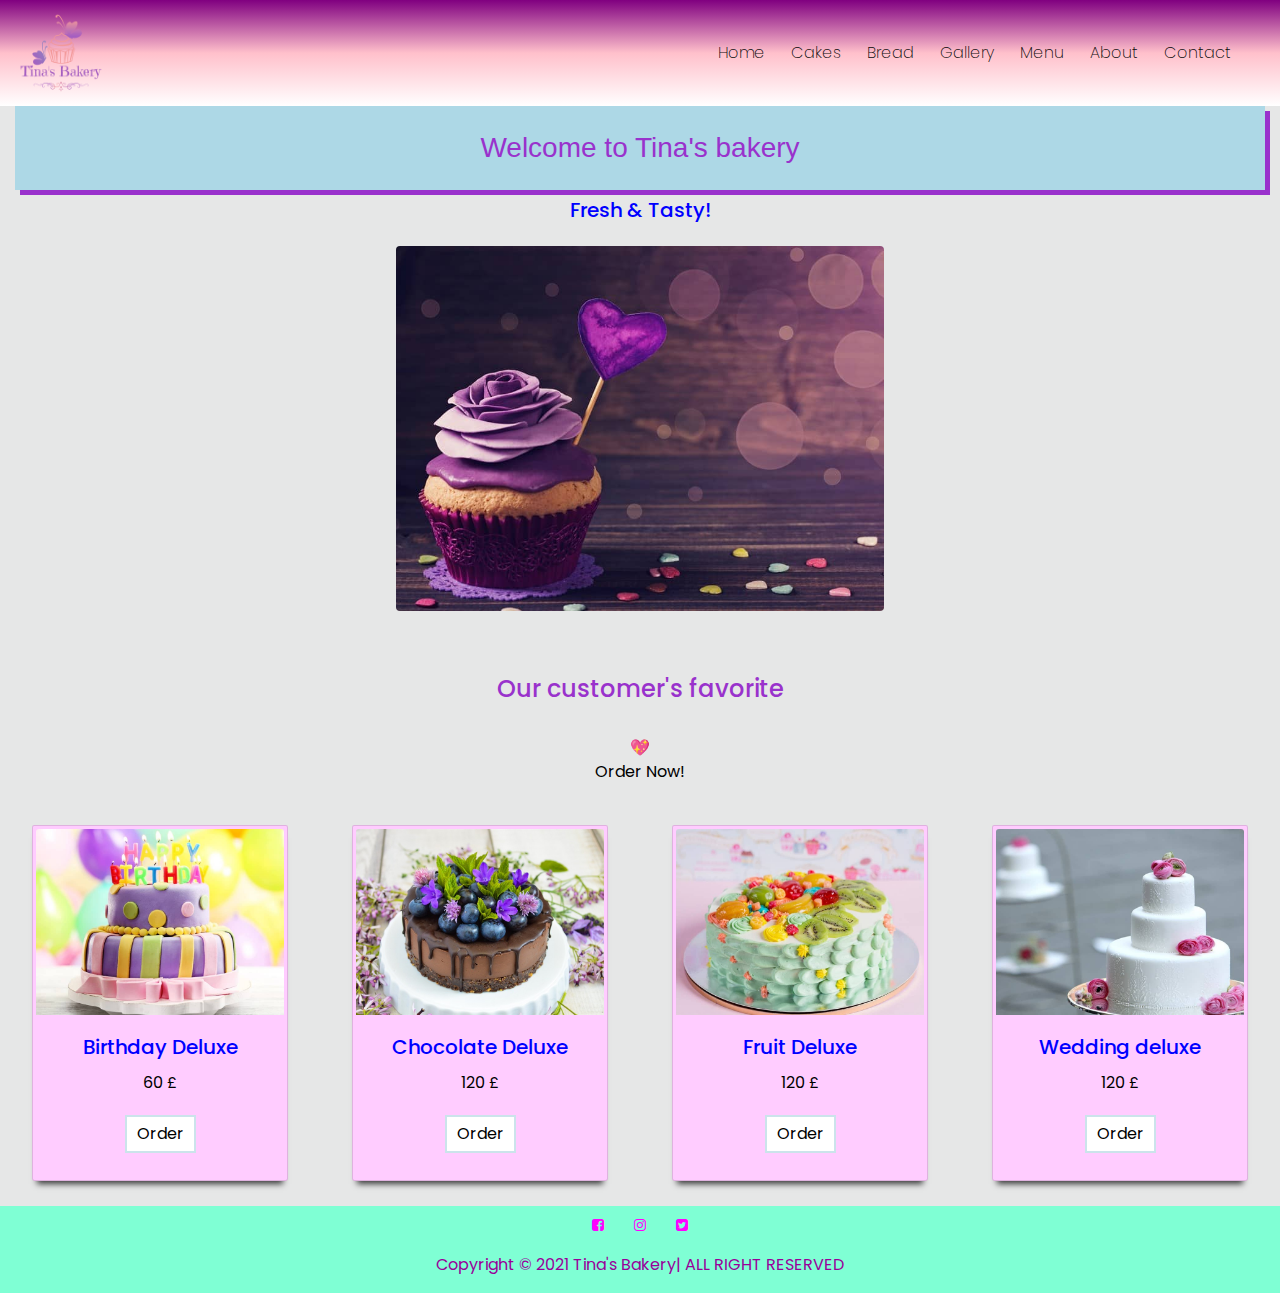
<file: index.html>
<!DOCTYPE html>
<html lang="en">

<head>
    <meta charset="UTF-8">
    <meta name="viewport" content="width=device-width, initial-scale=1.0">
    <link rel="stylesheet" href="https://stackpath.bootstrapcdn.com/bootstrap/4.2.1/css/bootstrap.min.css"
        type="text/css" />
    <link rel="stylesheet" href="https://stackpath.bootstrapcdn.com/font-awesome/4.7.0/css/font-awesome.min.css"
        type="text/css" />
    <link rel="icon" type="images/png" href="assets/images/Logo.png">
    <link rel="stylesheet" href="assets/css/style.css" />
    <script src="https://code.jquery.com/jquery-3.3.1.slim.min.js"></script>
    <script src="https://stackpath.bootstrapcdn.com/bootstrap/4.2.1/js/bootstrap.min.js"></script>
    <!--this is the title-->
    <title>Tina's Bakery</title>
</head>

<body>
    <!--Navbar with logo on the left and hamburger menu for all devices on the right-->
    <header>
        <div class="header">
            <div class="menu-bar">
                <nav class="navbar navbar-expand-lg navbar-light">
                    <img src="assets/images/Logo.png" alt="logo of the bakery" style="width: 90px; height: 90px;" />
                    <button class="navbar-toggler" type="button" data-toggle="collapse" data-target="#navbarNav"
                        aria-controls="navbarNav" aria-expanded="false" aria-label="Toggle navigation">
                        <i class="fa fa-bars"></i>
                    </button>
                    <div class="collapse navbar-collapse" id="navbarNav">
                        <ul class="navbar-nav ml-auto">
                            <li class="nav-item">
                                <a class="nav-link" href="index.html">Home</a>
                            </li>
                            <li class="nav-item">
                                <a class="nav-link" href="cakes.html">Cakes</a>
                            </li>
                            <li class="nav-item">
                                <a class="nav-link" href="bread.html">Bread</a>
                            </li>
                            <li class="nav-item">
                                <a class="nav-link" href="gallery.html">Gallery</a>
                            </li>
                            <li class="nav-item">
                                <a class="nav-link" href="assets/menu/Menu.pdf" target="_blank">Menu</a>
                            </li>
                            <li class="nav-item">
                                <a class="nav-link" href="about.html">About</a>
                            </li>
                            <li class="nav-item">
                                <a class="nav-link" href="contact.html">Contact</a>
                            </li>
                        </ul>
                    </div>
                </nav>
            </div>
        </div>
    </header>
    <!--Image carousel slide only-->
    <section class="container-fluid">
        <h3 class="text-center">Welcome to Tina's bakery</h3>
        <h5 class="text-center">Fresh & Tasty!</h5>
        <div class="rounded shadow-lg p-3 mb-5 bg-blue">
            <img src="assets/images/muffins.jpg" class="rounded mx-auto d-block" style="width: 40%; height: 40%;"
                alt="Cakes">
        </div>
    </section>
    <!--section favorites image-->
    <section class="container-fluid">
        <div class="heading text-center">
            <h4>Our customer's favorite</h4><br>
            &#128150;<br>
            <p class="text-center">Order Now!</p>
        </div>
    </section>
    <section class="container-fluid">
        <div class="row">
            <div class="column center">
                <div class="card text-center" style="width: 16rem;">
                    <img src="assets/images/birthday05.jpg" class="card-img-top center" alt="birthday"
                        style="width: 100%; height:50%;" />
                    <div class="card-body center">
                        <h5 class="card-title">Birthday Deluxe</h5>
                        <p class="card-text">60 &pound;</p>
                        <button class="button button1">Order</button>
                    </div>
                </div>
            </div>
            <div class="column center">
                <div class="card text-center zoom" style="width: 16rem;">
                    <img src="assets/images/blueberry.jpg" class="card-img-top center" alt="fruit"
                        style="width: 100%; height:50%;">
                    <div class="card-body center">
                        <h5 class="card-title">Chocolate Deluxe</h5>
                        <p class="card-text">120 &pound;</p>
                        <button class="button button1">Order</button>
                    </div>
                </div>
            </div>
            <div class="column center">

                <div class="card text-center zoom" style="width: 16rem;">
                    <img src="assets/images/fruit.jpg" class="card-img-top center" alt="fruit"
                        style="width: 100%; height:50%;">
                    <div class="card-body center">
                        <h5 class="card-title">Fruit Deluxe</h5>
                        <p class="card-text">120 &pound;</p>
                        <button class="button button1">Order</button>
                    </div>
                </div>
            </div>
            <div class="column center">

                <div class="card text-center zoom" style="width: 16rem;">
                    <img src="assets/images/wedding.jpg" class="card-img-top center" alt="wedding"
                        style="width: 100% ;height:50%;">
                    <div class="card-body center">
                        <h5 class="card-title">Wedding deluxe</h5>
                        <p class="card-text">120 &pound;</p>
                        <button class="button button1">Order</button>
                    </div>
                </div>
            </div>
        </div>
    </section>
    <!--Footer,social links and copyright-->
    <footer class="container-fluid">
        <div class="row">
            <div class="col text-center">
                <ul class="list-inline social-links">
                    <li class="list-inline-item">
                        <a target="_blank" href="https://www.facebook.com/">
                            <i class="fa fa-facebook-square" aria-hidden="true"></i>
                            <span class="sr-only">Facebook</span>
                        </a>
                    </li>
                    <li class="list-inline-item">
                        <a target="_blank" href="https://www.instagram.com/">
                            <i class="fa fa-instagram" aria-hidden="true"></i>
                            <span class="sr-only">Instagram</span>
                        </a>
                    </li>
                    <li class="list-inline-item">
                        <a target="_blank" href="https://www.twitter.com/">
                            <i class="fa fa-twitter-square" aria-hidden="true"></i>
                            <span class="sr-only">Twitter</span>
                        </a>
                    </li>
                </ul>
            </div>
        </div>
        <div class="row">
            <div class="col text-center">
                <p>Copyright &#169; 2021 Tina's Bakery| ALL RIGHT RESERVED</p>
            </div>
        </div>

    </footer>
</body>

</html>
</file>
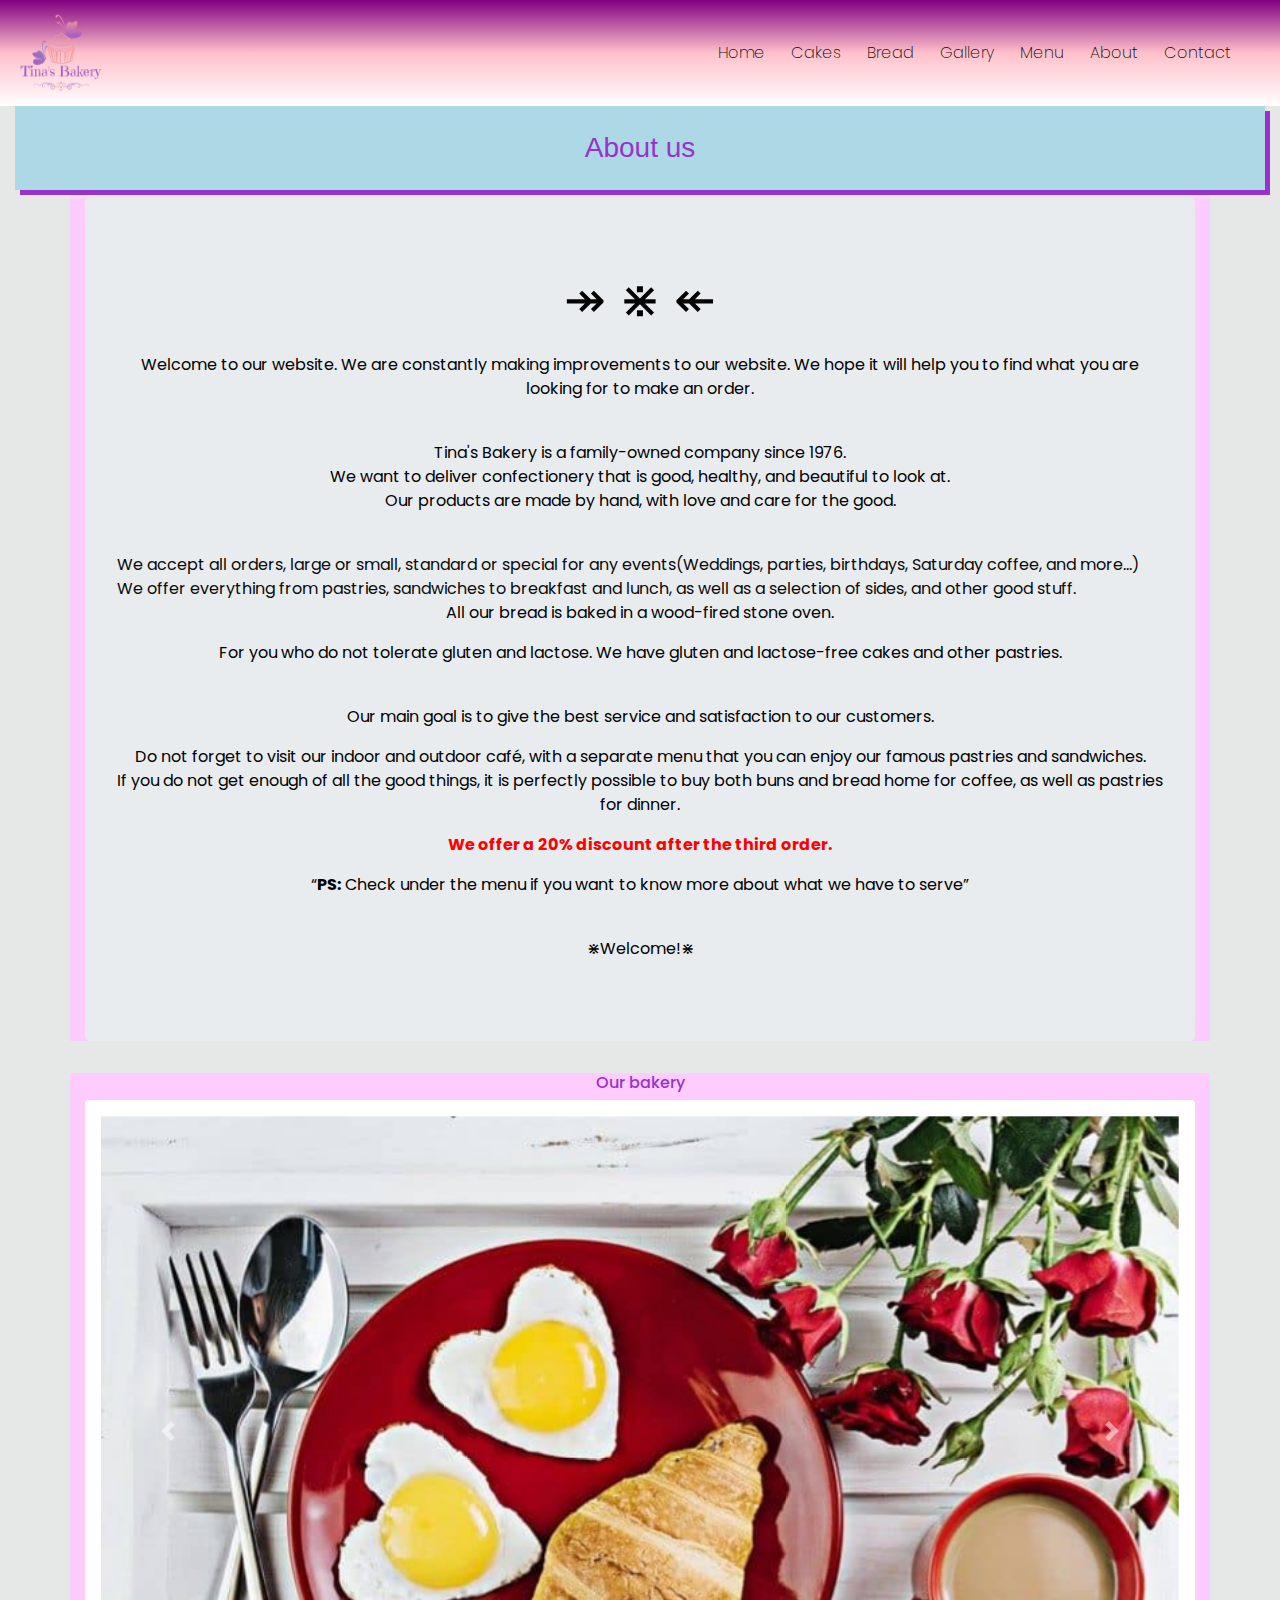
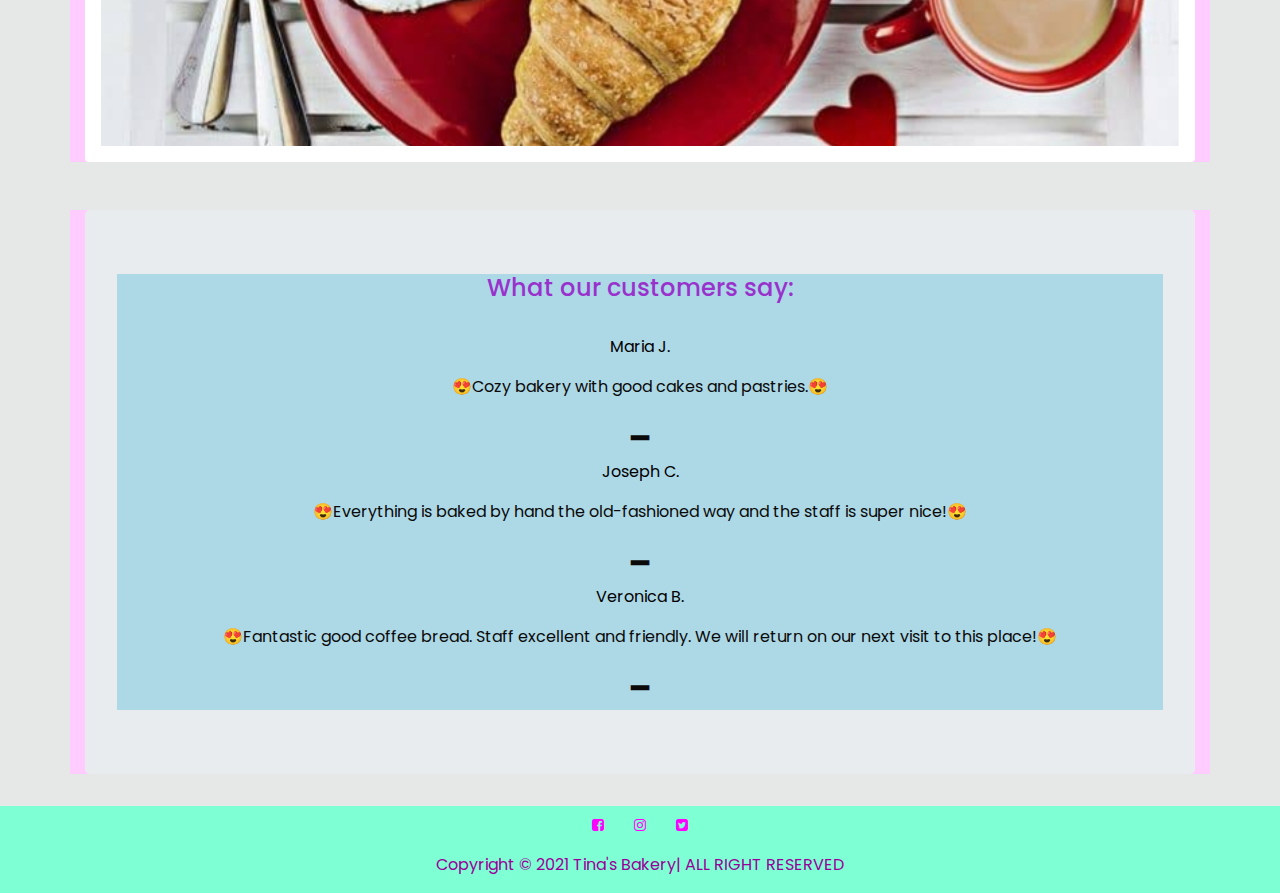
<file: about.html>
<!DOCTYPE html>
<html lang="en">

<head>
    <meta charset="UTF-8">
    <meta name="viewport" content="width=device-width, initial-scale=1.0">
    <link rel="stylesheet" href="https://stackpath.bootstrapcdn.com/bootstrap/4.2.1/css/bootstrap.min.css"
        type="text/css" />
    <link rel="stylesheet" href="https://stackpath.bootstrapcdn.com/font-awesome/4.7.0/css/font-awesome.min.css"
        type="text/css" />
    <link rel="icon" type="images/png" href="assets/images/logo.png">
    <link rel="stylesheet" href="assets/css/style.css" />
    <script src="https://code.jquery.com/jquery-3.3.1.slim.min.js"></script>
    <script src="https://stackpath.bootstrapcdn.com/bootstrap/4.2.1/js/bootstrap.min.js"></script>
    <!--this is the title-->
    <title>Tina's Bakery</title>
</head>

<body>
    <!--Navbar with logo on the left and hamburger menu for all devices on the right-->
    <header>
        <div class="header">
            <div class="menu-bar">
                <nav class="navbar navbar-expand-lg navbar-light">
                    <img src="assets/images/Logo.png" alt="logo of the bakery" style="width: 90px; height: 90px;" />
                    <button class="navbar-toggler" type="button" data-toggle="collapse" data-target="#navbarNav"
                        aria-controls="navbarNav" aria-expanded="false" aria-label="Toggle navigation">
                        <i class="fa fa-bars"></i>
                    </button>
                    <div class="collapse navbar-collapse" id="navbarNav">
                        <ul class="navbar-nav ml-auto">
                            <li class="nav-item">
                                <a class="nav-link" href="index.html">Home</a>
                            </li>
                            <li class="nav-item">
                                <a class="nav-link" href="cakes.html">Cakes</a>
                            </li>
                            <li class="nav-item">
                                <a class="nav-link" href="bread.html">Bread</a>
                            </li>
                            <li class="nav-item">
                                <a class="nav-link" href="gallery.html">Gallery</a>
                            </li>
                            <li class="nav-item">
                                <a class="nav-link" href="assets/menu/Menu.pdf" target="_blank">Menu</a>
                            </li>
                            <li class="nav-item">
                                <a class="nav-link" href="about.html">About</a>
                            </li>
                            <li class="nav-item">
                                <a class="nav-link" href="contact.html">Contact</a>
                            </li>
                        </ul>
                    </div>
                </nav>
            </div>
        </div>
    </header>
    <!--heading and paragraph description about us-->
    <section class="container-fluid">
    <h3 class="center">About us</h3>
     <div class="container">
            <div class="jumbotron">
                <p style="font-size: 50px">&#8608; &#8903; &#8606;</p>
                <p>Welcome to our website. We are constantly making improvements to our website. We hope it will help
                    you to find what you are looking for to make an order.</p><br>
                <p>Tina's Bakery is a family-owned company since 1976.<br>
                    We want to deliver confectionery that is good, healthy, and beautiful to look at.<br>
                    Our products are made by hand, with love and care for the good.</p><br>
                We accept all orders, large or small, standard or special for any events(Weddings, parties, birthdays,
                Saturday coffee, and more...)<br>
                We offer everything from pastries, sandwiches to breakfast and lunch, as well as a selection of sides,
                and other good stuff.<br>
                <p>All our bread is baked in a wood-fired stone oven.</p>
                <p>For you who do not tolerate gluten and lactose. We have gluten and lactose-free cakes and other
                    pastries.</p><br>
                <p>Our main goal is to give the best service and satisfaction to our customers.</p>
                <p>Do not forget to visit our indoor and outdoor café, with a separate menu that you can enjoy our
                    famous pastries and sandwiches.<br> If you do not get enough of all the good things, it is perfectly
                    possible to buy both buns and bread home for coffee, as well as pastries for dinner.</p>
                <p style="color:red;"><b>We offer a 20% discount after the third order.</b></p>
                <p><q><b>PS:</b> Check under the menu if you want to know more about what we have to serve</q></p><br>
                <p>&#8903;Welcome!&#8903;</p>
            </div>
        </div>
    </section>
<!--section image carousel-->
     <section class="container">
    <h6 class="text-center">Our bakery</h6>
        <div id="carousel" class="carousel slide shadow-sm p-3 mb-5 bg-white rounded" data-ride="carousel">
            <div class="carousel-inner">
                <div class="carousel-item active">
                    <img class="d-block w-100" src="assets/images/coffee1.jpg" alt="First slide" style="width: 20%; height: 20%;">
                </div>
                <div class="carousel-item">
                    <img class="d-block w-100" src="assets/images/cupcake.jpg" alt="Second slide" style="width: 20%; height: 20%;">
                </div>
                <div class="carousel-item">
                    <img class="d-block w-100" src="assets/images/piece-of-cake.jpg" alt="Third slide" style="width: 20%; height: 20%;">
                </div>
            </div>
            <a class="carousel-control-prev" href="#carousel" role="button" data-slide="prev">
                <span class="carousel-control-prev-icon" aria-hidden="true"></span>
                <span class="sr-only">Previous</span>
            </a>
            <a class="carousel-control-next" href="#carousel" role="button" data-slide="next">
                <span class="carousel-control-next-icon" aria-hidden="true"></span>
                <span class="sr-only">Next</span>
            </a>
        </div>
     </section>
     <!--section customers's reviews-->
     <section class="container-fluid">
     <div class="container">
            <div class="jumbotron">
                <div class="a">
                    <h4>What our customers say:</h4><br>
                    <p>Maria J.</p>
                    <blockquote>&#128525;Cozy bakery with good cakes and pastries.&#128525;</blockquote>
                    <span style="font-size:30px;">&#9473;</span>
                    <p>Joseph C.</p>
                    <blockquote>&#128525;Everything is baked by hand the old-fashioned way and the staff is super nice!&#128525;</blockquote>
                    <span style="font-size:30px;">&#9473;</span>
                    <p>Veronica B.</p>
                            <blockquote>&#128525;Fantastic good coffee bread. Staff excellent and friendly. We will return on our next visit to
                            this place!&#128525;</blockquote>
                    <span style="font-size:30px;">&#9473;</span>
                </div>
            </div>
        </div>
     </section>
    <!--Footer,social links and copyright-->
    <footer class="container-fluid">
        <div class="row">
            <div class="col text-center">
                <ul class="list-inline social-links">
                    <li class="list-inline-item">
                        <a rel="noreferrer" target="_blank" href="https://www.facebook.com/">
                            <i class="fa fa-facebook-square" aria-hidden="true"></i>
                            <span class="sr-only">Facebook</span>
                        </a>
                    </li>
                    <li class="list-inline-item">
                        <a rel="noreferrer" target="_blank" href="https://www.instagram.com/">
                            <i class="fa fa-instagram" aria-hidden="true"></i>
                            <span class="sr-only">Instagram</span>
                        </a>
                    </li>
                    <li class="list-inline-item">
                        <a rel="noreferrer" target="_blank" href="https://www.twitter.com/">
                            <i class="fa fa-twitter-square" aria-hidden="true"></i>
                            <span class="sr-only">Twitter</span>
                        </a>
                    </li>
                </ul>
            </div>
        </div>
        <div class="row">
            <div class="col text-center">
                <p>Copyright &#169; 2021 Tina's Bakery| ALL RIGHT RESERVED</p>
            </div>
        </div>

    </footer>
</body>

</html>
</file>
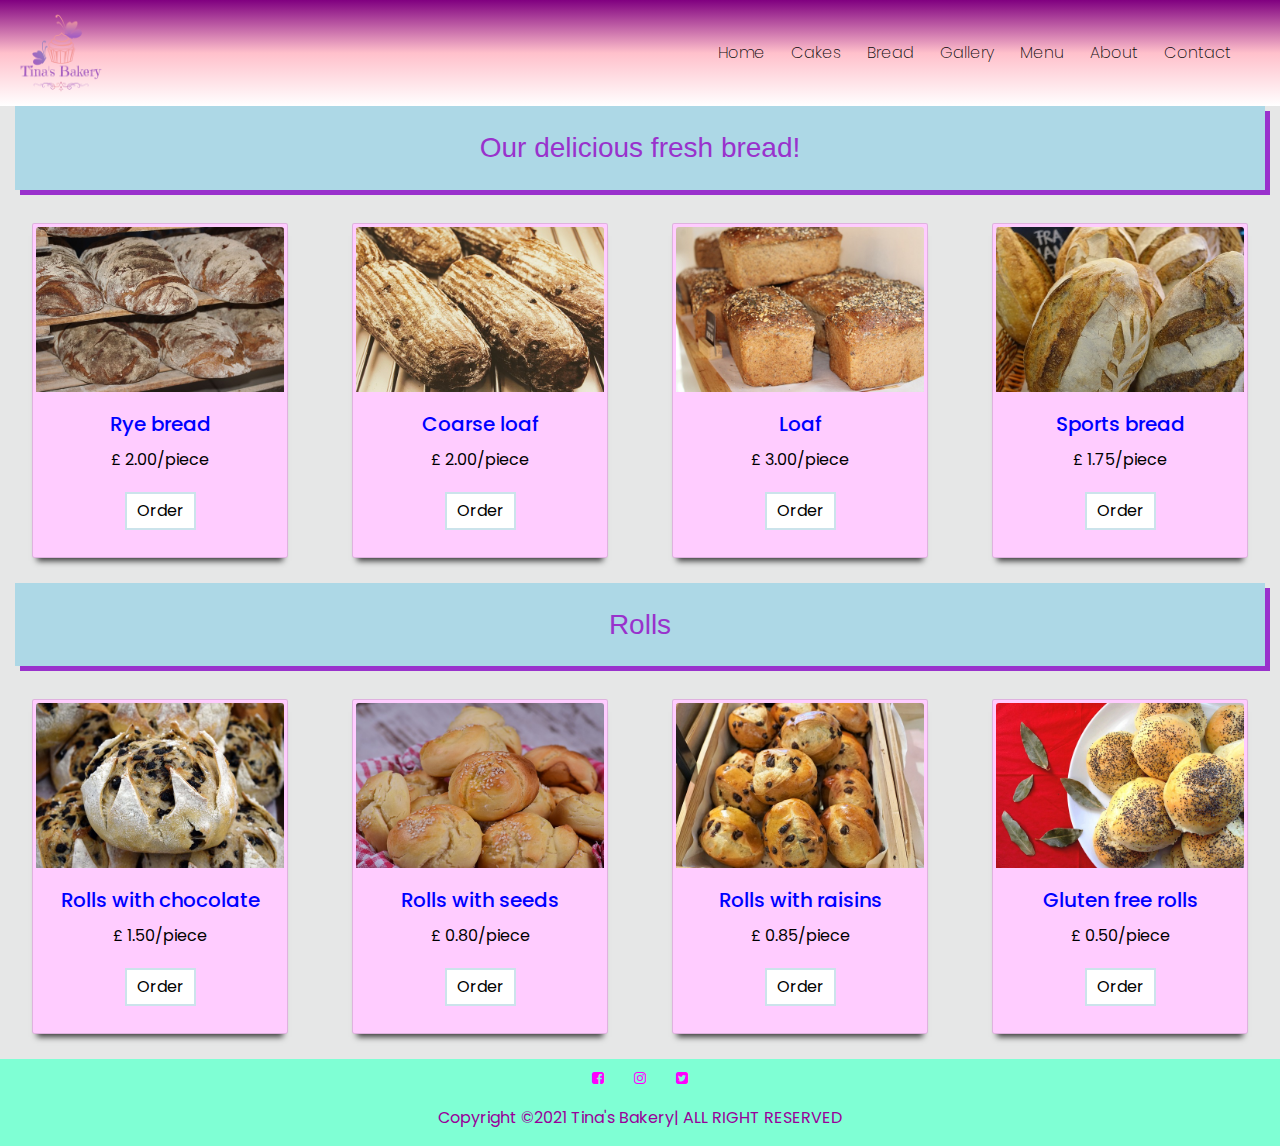
<file: bread.html>
<!DOCTYPE html>
<html lang="en">

<head>
    <meta charset="UTF-8">
    <meta name="viewport" content="width=device-width, initial-scale=1.0">
    <link rel="stylesheet" href="https://stackpath.bootstrapcdn.com/bootstrap/4.2.1/css/bootstrap.min.css"
        type="text/css" />
    <link rel="stylesheet" href="https://stackpath.bootstrapcdn.com/font-awesome/4.7.0/css/font-awesome.min.css"
        type="text/css" />
    <link rel="icon" type="images/png" href="assets/images/logo.png">
    <link rel="stylesheet" href="assets/css/style.css" />
    <script src="https://code.jquery.com/jquery-3.3.1.slim.min.js"></script>
    <script src="https://stackpath.bootstrapcdn.com/bootstrap/4.2.1/js/bootstrap.min.js"></script>
    <!--this is the title-->
    <title>Tina's Bakery</title>
</head>

<body>
    <!--Navbar with logo on the left and hamburger menu for all devices on the right-->
    <header>
        <div class="header">
            <div class="menu-bar">
                <nav class="navbar navbar-expand-lg navbar-light">
                    <img src="assets/images/Logo.png" alt="logo of the bakery" style="width: 90px; height: 90px;" />
                    <button class="navbar-toggler" type="button" data-toggle="collapse" data-target="#navbarNav"
                        aria-controls="navbarNav" aria-expanded="false" aria-label="Toggle navigation">
                        <i class="fa fa-bars"></i>
                    </button>
                    <div class="collapse navbar-collapse" id="navbarNav">
                        <ul class="navbar-nav ml-auto">
                            <li class="nav-item">
                                <a class="nav-link" href="index.html">Home</a>
                            </li>
                            <li class="nav-item">
                                <a class="nav-link" href="cakes.html">Cakes</a>
                            </li>
                            <li class="nav-item">
                                <a class="nav-link" href="bread.html">Bread</a>
                            </li>
                            <li class="nav-item">
                                <a class="nav-link" href="gallery.html">Gallery</a>
                            </li>
                            <li class="nav-item">
                                <a class="nav-link" href="assets/menu/Menu.pdf" target="_blank">Menu</a>
                            </li>
                            <li class="nav-item">
                                <a class="nav-link" href="about.html">About</a>
                            </li>
                            <li class="nav-item">
                                <a class="nav-link" href="contact.html">Contact</a>
                            </li>
                        </ul>
                    </div>
                </nav>
            </div>
        </div>
    </header>
    <!--Images section-->
    <section class="container-fluid">
    <div class="header">
        <h3 class="text-center">Our delicious fresh bread!</h3>
    </div>
     <div class="row">
            <div class="column center">
                <div class="card text-center" style="width: 16rem;">
                    <img src="assets/images/bread-1.jpg" class="card-img-top" alt="birthday" style="width: 100%">
                    <div class="card-body center">
                        <h5 class="card-title">Rye bread</h5>
                        <p class="card-text">&pound; 2.00/piece</p>
                        <button class="button button1">Order</button>
                    </div>
                </div>
            </div>
            <div class="column center">
                <div class="card text-center" style="width: 16rem;">
                    <img src="assets/images/bread02.jpg" class="card-img-top" alt="birthday" style="width: 100%">
                    <div class="card-body center">
                        <h5 class="card-title">Coarse loaf</h5>
                        <p class="card-text">&pound; 2.00/piece</p>
                        <button class="button button1">Order</button>
                    </div>
                </div>
            </div>
            <div class="column center">
                <div class="card text-center" style="width: 16rem;">
                    <img src="assets/images/bread06.jpg" class="card-img-top" alt="fruit" style="width: 100%">
                    <div class="card-body center">
                        <h5 class="card-title">Loaf</h5>
                        <p class="card-text">&pound; 3.00/piece</p>
                        <button class="button button1">Order</button>
                    </div>
                </div>
            </div>
            <div class="column center">
                <div class="card text-center" style="width: 16rem;">
                    <img src="assets/images/bread03.jpg" class="card-img-top" alt="wedding" style="width: 100%">
                    <div class="card-body center">
                        <h5 class="card-title">Sports bread</h5>
                        <p class="card-text">&pound; 1.75/piece</p>
                        <button class="button button1">Order</button>
                    </div>
                </div>
            </div>
        </div>
    </section>
    <section class="container-fluid">
        <h3 class="text-center">Rolls</h3>
        <div class="row">
            <div class="column center">
                <div class="card text-center" style="width: 16rem;">
                    <img src="assets/images/bread-01.jpg" class="card-img-top" alt="blueberry" style="width: 100%">
                    <div class="card-body center">
                        <h5 class="card-title">Rolls with chocolate</h5>
                        <p class="card-text">&pound; 1.50/piece</p>

                        <button class="button button1">Order</button>
                    </div>
                </div>
            </div>

            <div class="column center">
                <div class="card text-center" style="width: 16rem;">
                    <img src="assets/images/bread-3.jpg" class="card-img-top" alt="blueberry" style="width: 100%">
                    <div class="card-body center">
                        <h5 class="card-title">Rolls with seeds</h5>
                        <p class="card-text">&pound; 0.80/piece</p>
                        <button class="button button1">Order</button>
                    </div>
                </div>
            </div>
            <div class="column center">
                <div class="card text-center" style="width: 16rem;">
                    <img src="assets/images/bread05.jpg" class="card-img-top" alt="fruit" style="width: 100%">
                    <div class="card-body center">
                        <h5 class="card-title">Rolls with raisins</h5>
                        <p class="card-text">&pound; 0.85/piece</p>
                        <button class="button button1">Order</button>
                    </div>
                </div>
            </div>
            <div class="column center">
                <div class="card text-center" style="width: 16rem;">
                    <img src="assets/images/rolls.jpg" class="card-img-top" alt="wedding" style="width: 100%">
                    <div class="card-body center">
                        <h5 class="card-title">Gluten free rolls</h5>
                        <p class="card-text">&pound; 0.50/piece</p>
                        <button class="button button1">Order</button>
                    </div>
                </div>
            </div>
        </div>

    </section>
    <!--Footer-social links and copyright-->
    <footer class="container-fluid">
        <div class="row">
            <div class="col text-center">
                <ul class="list-inline social-links">
                    <li class="list-inline-item">
                        <a rel="noreferrer" target="_blank" href="https://www.facebook.com/">
                            <i class="fa fa-facebook-square" aria-hidden="true"></i>
                            <span class="sr-only">Facebook</span>
                        </a>
                    </li>
                    <li class="list-inline-item">
                        <a rel="noreferrer" target="_blank" href="https://www.instagram.com/">
                            <i class="fa fa-instagram" aria-hidden="true"></i>
                            <span class="sr-only">Instagram</span>
                        </a>
                    </li>
                    <li class="list-inline-item">
                        <a rel="noreferrer" target="_blank" href="https://www.twitter.com/">
                            <i class="fa fa-twitter-square" aria-hidden="true"></i>
                            <span class="sr-only">Twitter</span>
                        </a>
                    </li>
                </ul>
            </div>
        </div>
        <div class="row">
            <div class="col text-center">
                <p>Copyright ­&#169;2021 Tina's Bakery| ALL RIGHT RESERVED</p>
            </div>
        </div>

    </footer>
</body>

</html>
</file>
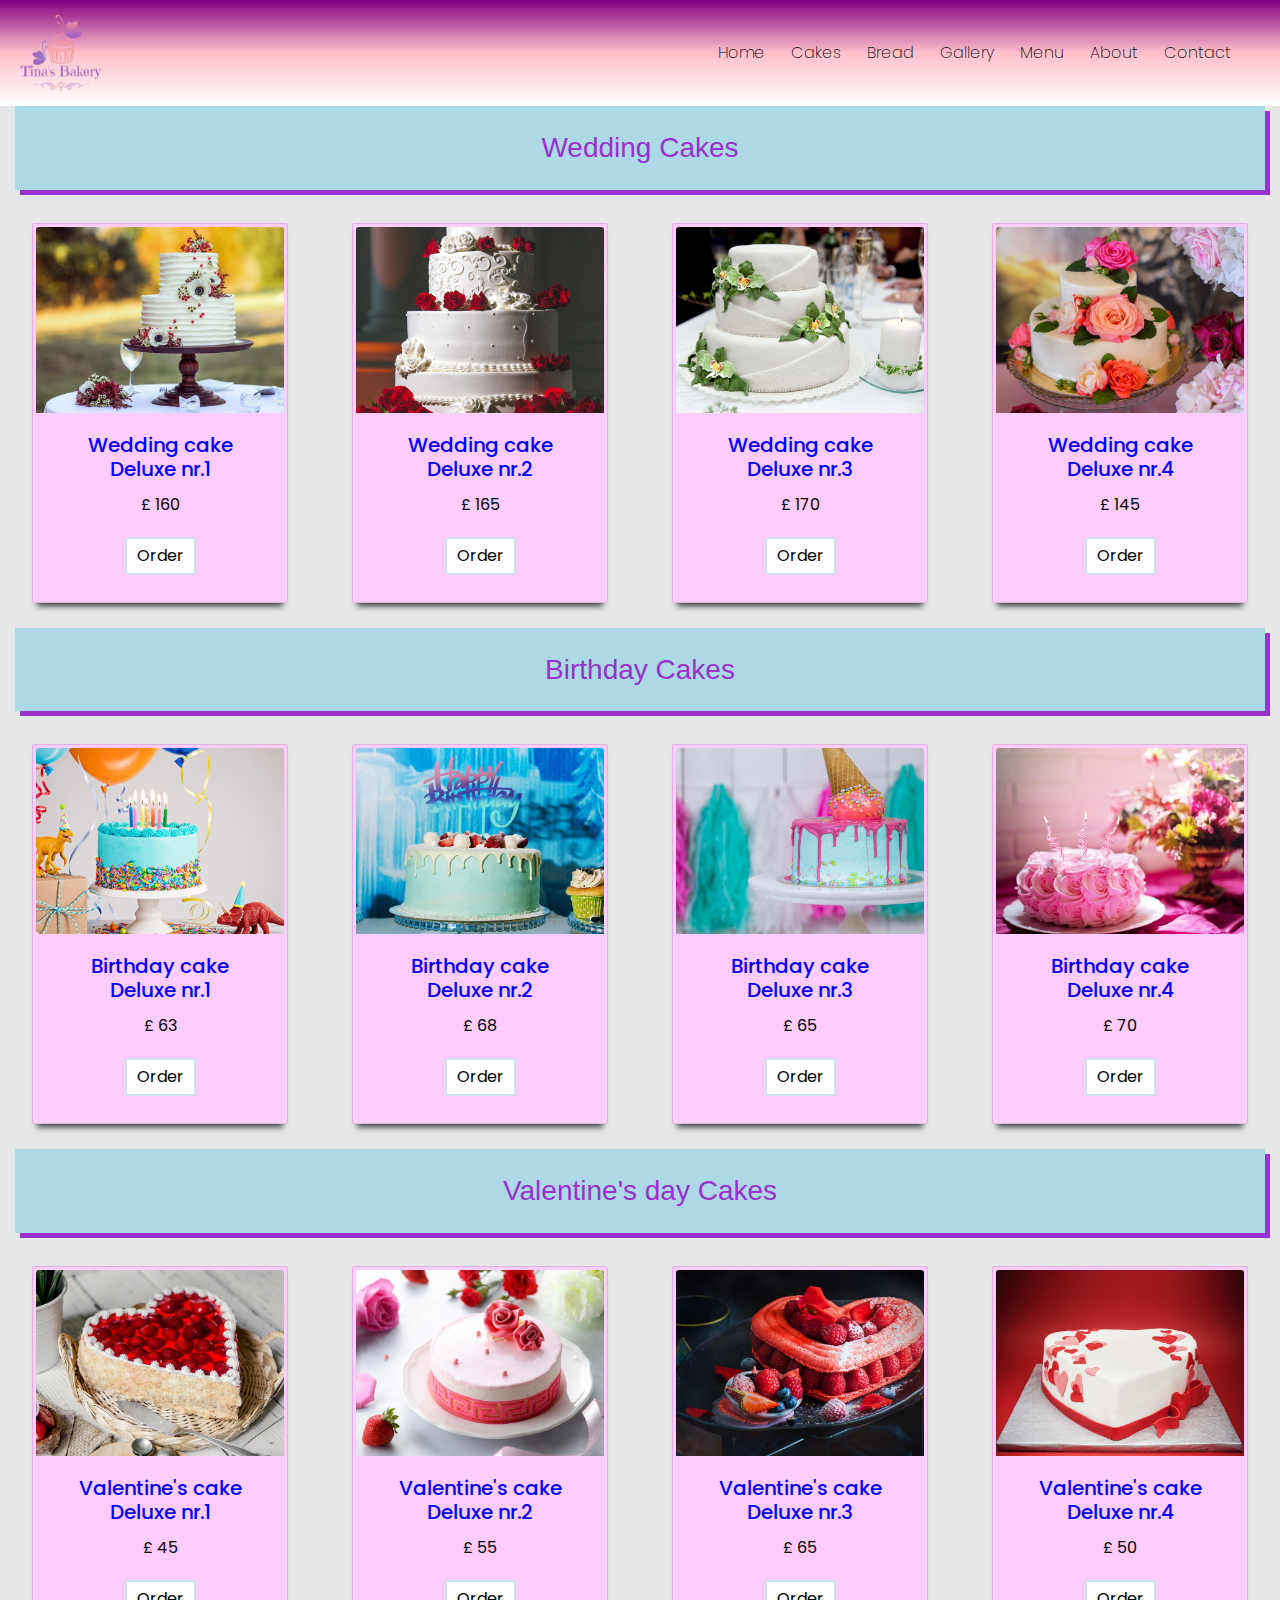
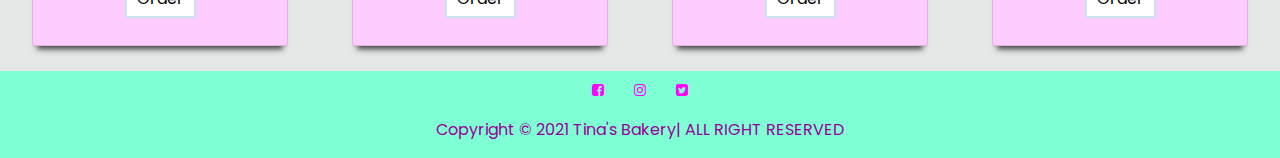
<file: cakes.html>
<!DOCTYPE html>
<html lang="en">

<head>
    <meta charset="UTF-8">
    <meta name="viewport" content="width=device-width, initial-scale=1.0">
    <link rel="stylesheet" href="https://stackpath.bootstrapcdn.com/bootstrap/4.2.1/css/bootstrap.min.css"
        type="text/css" />
    <link rel="stylesheet" href="https://stackpath.bootstrapcdn.com/font-awesome/4.7.0/css/font-awesome.min.css"
        type="text/css" />
    <link rel="icon" type="images/png" href="assets/images/logo.png">
    <link rel="stylesheet" href="assets/css/style.css" />
    <script src="https://code.jquery.com/jquery-3.3.1.slim.min.js"></script>
    <script src="https://stackpath.bootstrapcdn.com/bootstrap/4.2.1/js/bootstrap.min.js"></script>
    <!--this is the title-->
    <title>Tina's Bakery</title>
</head>

<body>
    <!--Navbar with logo on the left and hamburger menu for all devices on the right-->
    <header>
        <div class="header">
            <div class="menu-bar">
                <nav class="navbar navbar-expand-lg navbar-light">
                    <img src="assets/images/Logo.png" alt="logo of the bakery" style="width: 90px; height: 90px" />
                    <button class="navbar-toggler" type="button" data-toggle="collapse" data-target="#navbarNav"
                        aria-controls="navbarNav" aria-expanded="false" aria-label="Toggle navigation">
                        <i class="fa fa-bars"></i>
                    </button>
                    <div class="collapse navbar-collapse" id="navbarNav">
                        <ul class="navbar-nav ml-auto">
                            <li class="nav-item">
                                <a class="nav-link" href="index.html">Home</a>
                            </li>
                            <li class="nav-item">
                                <a class="nav-link" href="cakes.html">Cakes</a>
                            </li>
                            <li class="nav-item">
                                <a class="nav-link" href="bread.html">Bread</a>
                            </li>
                            <li class="nav-item">
                                <a class="nav-link" href="gallery.html">Gallery</a>
                            </li>
                            <li class="nav-item">
                                <a class="nav-link" href="assets/menu/Menu.pdf" target="_blank">Menu</a>
                            </li>
                            <li class="nav-item">
                                <a class="nav-link" href="about.html">About</a>
                            </li>
                            <li class="nav-item">
                                <a class="nav-link" href="contact.html">Contact</a>
                            </li>
                        </ul>
                    </div>
                </nav>
            </div>
        </div>
    </header>
    <!--Images section-->
    <section class="container-fluid">
        <h3 class="text-center">Wedding Cakes</h3>
        <div class="row">
            <div class="column center">
                <div class="card text-center" style="width: 16rem;">
                    <img src="assets/images/cake1.jpg" class="card-img-top" alt="wedding cake1" style="width: 100%">
                    <div class="card-body center">
                        <h5 class="card-title">Wedding cake Deluxe nr.1</h5>
                        <p class="card-text">&pound; 160</p>
                        <button class="button button1">Order</button>
                    </div>
                </div>
            </div>
            <div class="column center">
                <div class="card text-center" style="width: 16rem;">
                    <img src="assets/images/cake2.jpg" class="card-img-top" alt="wedding cake2" style="width: 100%">
                    <div class="card-body center">
                        <h5 class="card-title">Wedding cake Deluxe nr.2</h5>
                        <p class="card-text">&pound; 165</p>
                        <button class="button button1">Order</button>
                    </div>
                </div>
            </div>
            <div class="column center">
                <div class="card text-center" style="width: 16rem;">
                    <img src="assets/images/cake3.jpg" class="card-img-top" alt="wedding cake3" style="width: 100%">
                    <div class="card-body center">
                        <h5 class="card-title">Wedding cake Deluxe nr.3</h5>
                        <p class="card-text">&pound; 170</p>
                        <button class="button button1">Order</button>
                    </div>
                </div>
            </div>
            <div class="column center">
                <div class="card text-center" style="width: 16rem;">
                    <img src="assets/images/cake4.jpg" class="card-img-top" alt="wedding cake4" style="width: 100%">
                    <div class="card-body center">
                        <h5 class="card-title">Wedding cake Deluxe nr.4</h5>
                        <p class="card-text">&pound; 145</p>
                        <button class="button button1">Order</button>
                    </div>
                </div>
            </div>
        </div>
    </section>
    <section class="container-fluid">
        <h3 class="text-center">Birthday Cakes</h3>
        <div class="row">
            <div class="column center">
                <div class="card text-center" style="width: 16rem;">
                    <img src="assets/images/birthday6.jpg" class="card-img-top" alt="birthday" style="width: 100%">
                    <div class="card-body center">
                        <h5 class="card-title">Birthday cake Deluxe nr.1</h5>
                        <p class="card-text">&pound; 63</p>
                        <button class="button button1">Order</button>
                    </div>
                </div>
            </div>
            <div class="column center">
                <div class="card text-center" style="width: 16rem;">
                    <img src="assets/images/birthday2.jpg" class="card-img-top" alt="birthday2" style="width: 100%">
                    <div class="card-body center">
                        <h5 class="card-title">Birthday cake Deluxe nr.2</h5>
                        <p class="card-text">&pound; 68</p>
                        <button class="button button1">Order</button>
                    </div>
                </div>
            </div>
            <div class="column center">
                <div class="card text-center" style="width: 16rem;">
                    <img src="assets/images/birthday3.jpg" class="card-img-top" alt="birthday3" style="width: 100%">
                    <div class="card-body center">
                        <h5 class="card-title">Birthday cake Deluxe nr.3</h5>
                        <p class="card-text">&pound; 65</p>
                        <button class="button button1">Order</button>
                    </div>
                </div>
            </div>
            <div class="column center">
                <div class="card text-center" style="width: 16rem;">
                    <img src="assets/images/birthday4.jpg" class="card-img-top" alt="birthday4" style="width: 100%">
                    <div class="card-body center">
                        <h5 class="card-title">Birthday cake Deluxe nr.4</h5>
                        <p class="card-text">&pound; 70</p>
                        <button class="button button1">Order</button>
                    </div>
                </div>
            </div>
        </div>

    </section>
    <section class="container-fluid">
        <h3 class="text-center">Valentine's day Cakes</h3>
        <div class="row">
            <div class="column center">
                <div class="card text-center" style="width: 16rem;">
                    <img src="assets/images/cake6.jpg" class="card-img-top" alt="valentine's6" style="width: 100%">
                    <div class="card-body center">
                        <h5 class="card-title">Valentine's cake Deluxe nr.1</h5>
                        <p class="card-text">&pound; 45</p>
                        <button class="button button1">Order</button>
                    </div>
                </div>
            </div>
            <div class="column center">
                <div class="card text-center" style="width: 16rem;">
                    <img src="assets/images/cake7.jpg" class="card-img-top" alt="valentine's7" style="width: 100%">
                    <div class="card-body center">
                        <h5 class="card-title">Valentine's cake Deluxe nr.2</h5>
                        <p class="card-text">&pound; 55</p>
                        <button class="button button1">Order</button>
                    </div>
                </div>
            </div>
            <div class="column center">
                <div class="card text-center" style="width: 16rem;">
                    <img src="assets/images/cake8.jpg" class="card-img-top" alt="valentine's8" style="width: 100%">
                    <div class="card-body center">
                        <h5 class="card-title">Valentine's cake Deluxe nr.3</h5>
                        <p class="card-text">&pound; 65</p>
                        <button class="button button1">Order</button>
                    </div>
                </div>
            </div>
            <div class="column center">
                <div class="card text-center" style="width: 16rem;">
                    <img src="assets/images/cake9.jpg" class="card-img-top" alt="valentine's9" style="width: 100%">
                    <div class="card-body center">
                        <h5 class="card-title">Valentine's cake Deluxe nr.4</h5>
                        <p class="card-text">&pound; 50</p>
                        <button class="button button1">Order</button>
                    </div>
                </div>
            </div>
        </div>
    </section>

    <!--Footer-social links and copyright-->
    <footer class="container-fluid">
        <div class="row">
            <div class="col text-center">
                <ul class="list-inline social-links">
                    <li class="list-inline-item">
                        <a rel="noreferrer" target="_blank" href="https://www.facebook.com/">
                            <i class="fa fa-facebook-square" aria-hidden="true"></i>
                            <span class="sr-only">Facebook</span>
                        </a>
                    </li>
                    <li class="list-inline-item">
                        <a rel="noreferrer" target="_blank" href="https://www.instagram.com/">
                            <i class="fa fa-instagram" aria-hidden="true"></i>
                            <span class="sr-only">Instagram</span>
                        </a>
                    </li>
                    <li class="list-inline-item">
                        <a rel="noreferrer" target="_blank" href="https://www.twitter.com/">
                            <i class="fa fa-twitter-square" aria-hidden="true"></i>
                            <span class="sr-only">Twitter</span>
                        </a>
                    </li>
                </ul>
            </div>
        </div>
        <div class="row">
            <div class="col text-center">
                <p>Copyright ­&#169; 2021 Tina's Bakery| ALL RIGHT RESERVED</p>
            </div>
        </div>

    </footer>
</body>

</html>
</file>
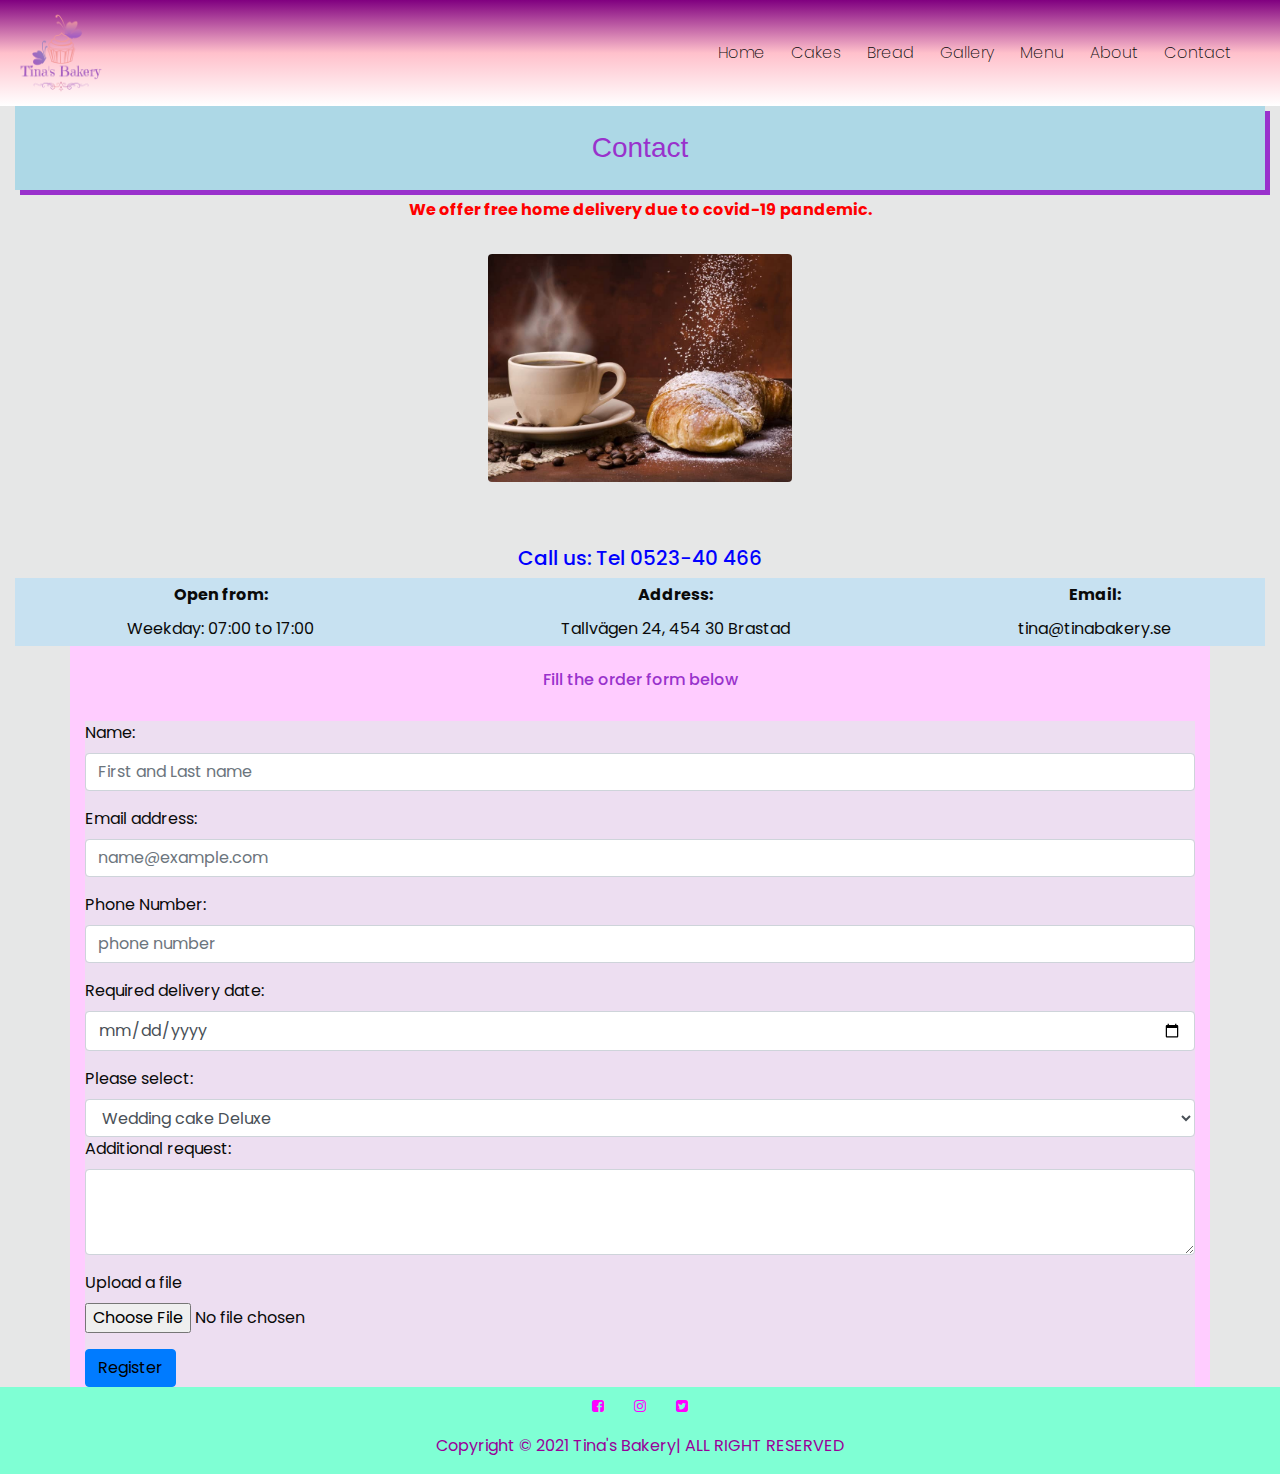
<file: contact.html>
<!DOCTYPE html>
<html lang="en">

<head>
    <meta charset="UTF-8">
    <meta name="viewport" content="width=device-width, initial-scale=1.0">
    <link rel="stylesheet" href="https://stackpath.bootstrapcdn.com/bootstrap/4.2.1/css/bootstrap.min.css"
        type="text/css" />
    <link rel="stylesheet" href="https://stackpath.bootstrapcdn.com/font-awesome/4.7.0/css/font-awesome.min.css"
        type="text/css" />
    <link rel="icon" type="images/png" href="assets/images/logo.png">
    <link rel="stylesheet" href="assets/css/style.css" />
    <script src="https://code.jquery.com/jquery-3.3.1.slim.min.js"></script>
    <script src="https://stackpath.bootstrapcdn.com/bootstrap/4.2.1/js/bootstrap.min.js"></script>
    <!--this is the title-->
    <title>Tina's Bakery</title>
</head>

<body>
    <!--Navbar with logo on the left and hamburger menu for all devices on the right-->
    <header>
        <div class="header">
            <div class="menu-bar">
                <nav class="navbar navbar-expand-lg navbar-light">
                    <img src="assets/images/Logo.png" alt="logo of the bakery" style="width: 90px; height: 90px;" />
                    <button class="navbar-toggler" type="button" data-toggle="collapse" data-target="#navbarNav"
                        aria-controls="navbarNav" aria-expanded="false" aria-label="Toggle navigation">
                        <i class="fa fa-bars"></i>
                    </button>
                    <div class="collapse navbar-collapse" id="navbarNav">
                        <ul class="navbar-nav ml-auto">
                            <li class="nav-item">
                                <a class="nav-link" href="index.html">Home</a>
                            </li>
                            <li class="nav-item">
                                <a class="nav-link" href="cakes.html">Cakes</a>
                            </li>
                            <li class="nav-item">
                                <a class="nav-link" href="bread.html">Bread</a>
                            </li>
                            <li class="nav-item">
                                <a class="nav-link" href="gallery.html">Gallery</a>
                            </li>
                            <li class="nav-item">
                                <a class="nav-link" href="assets/menu/Menu.pdf" target="_blank">Menu</a>
                            </li>
                            <li class="nav-item">
                                <a class="nav-link" href="about.html">About</a>
                            </li>
                            <li class="nav-item">
                                <a class="nav-link" href="contact.html">Contact</a>
                            </li>
                        </ul>
                    </div>
                </nav>
            </div>
        </div>
    </header>
    <!--section image-->
    <section class="container-fluid">
        <h3>Contact</h3>
        <p style="color:red;"><b>We offer free home delivery due to covid-19 pandemic.</b></p>
        <div class="rounded shadow-lg p-3 mb-5 bg-blue">
            <img src="assets/images/cafe.jpg" class="rounded mx-auto d-block" alt="Picture of cake17"
                style="width: 25%; height: 25%;">
        </div>
    </section>
    <!--section contact information-->
    <section class="container-fluid">
        <h5 class="text-center">Call us: Tel 0523-40 466</h5>
        <table style="width:100%">
            <tr>
                <th>Open from:</th>
                <th>Address:</th>
                <th>Email:</th>
            </tr>
            <tr>
                <td>Weekday: <time>07:00 </time>to <time>17:00</time></td>
                <td>Tallvägen 24, 454 30 Brastad</td>
                <td>tina@tinabakery.se</td>
            </tr>
        </table>
    </section>
    <!--section forms-->
    <section class="container-fluid">
        <div class="container"><br>
            <h6 class="text-center">Fill the order form below</h6><br>
            <form>
                <div class="form-group">
                    <label for="fname">Name:</label>
                    <input type="text" class="form-control" id="fname" name="Name" placeholder="First and Last name"
                        required>
                </div>
                <div class="form-group">
                    <label for="email">Email address:</label>
                    <input type="email" class="form-control" id="email" placeholder="name@example.com" required>
                </div>
                <div class="form-group">
                    <label for="phone">Phone Number:</label>
                    <input type="tel" class="form-control" id="phone" placeholder="phone number" required>
                </div>
                <div class="form-group">
                    <label for="date">Required delivery date:</label>
                    <input type="date" class="form-control" id="date" required>
                </div>
                <div class="form-group">
                    <label for="select">Please select:</label>
                    <select class="form-control" id="select">
                        <option>Wedding cake Deluxe</option>
                        <option>Birthday cake Deluxe</option>
                        <option>Valentine's day Deluxe</option>
                        <option>Bread</option>
                        <option>Special Order</option>
                    </select>
                    <div class="form-group">
                        <label for="request">Additional request:</label>
                        <textarea class="form-control" id="request" rows="3"></textarea>
                    </div>
                    <div class="form-group">
                        <label for="exampleFormControlFile1">Upload a file</label>
                        <input type="file" class="form-control-file" id="exampleFormControlFile1">
                    </div>
                </div>
                <button type="submit" class="btn btn-primary">Register</button>
            </form>
        </div>
    </section>
    <!--Footer-social links and copyright-->
    <footer class="container-fluid">
        <div class="row">
            <div class="col text-center">
                <ul class="list-inline social-links">
                    <li class="list-inline-item">
                        <a rel="noreferrer" target="_blank" href="https://www.facebook.com/">
                            <i class="fa fa-facebook-square" aria-hidden="true"></i>
                            <span class="sr-only">Facebook</span>
                        </a>
                    </li>
                    <li class="list-inline-item">
                        <a rel="noreferrer" target="_blank" href="https://www.instagram.com/">
                            <i class="fa fa-instagram" aria-hidden="true"></i>
                            <span class="sr-only">Instagram</span>
                        </a>
                    </li>
                    <li class="list-inline-item">
                        <a rel="noreferrer" target="_blank" href="https://www.twitter.com/">
                            <i class="fa fa-twitter-square" aria-hidden="true"></i>
                            <span class="sr-only">Twitter</span>
                        </a>
                    </li>
                </ul>
            </div>
        </div>
        <div class="row">
            <div class="col text-center">
                <p>Copyright ­&#169; 2021 Tina's Bakery| ALL RIGHT RESERVED</p>
            </div>
        </div>
    </footer>
</body>

</html>
</file>
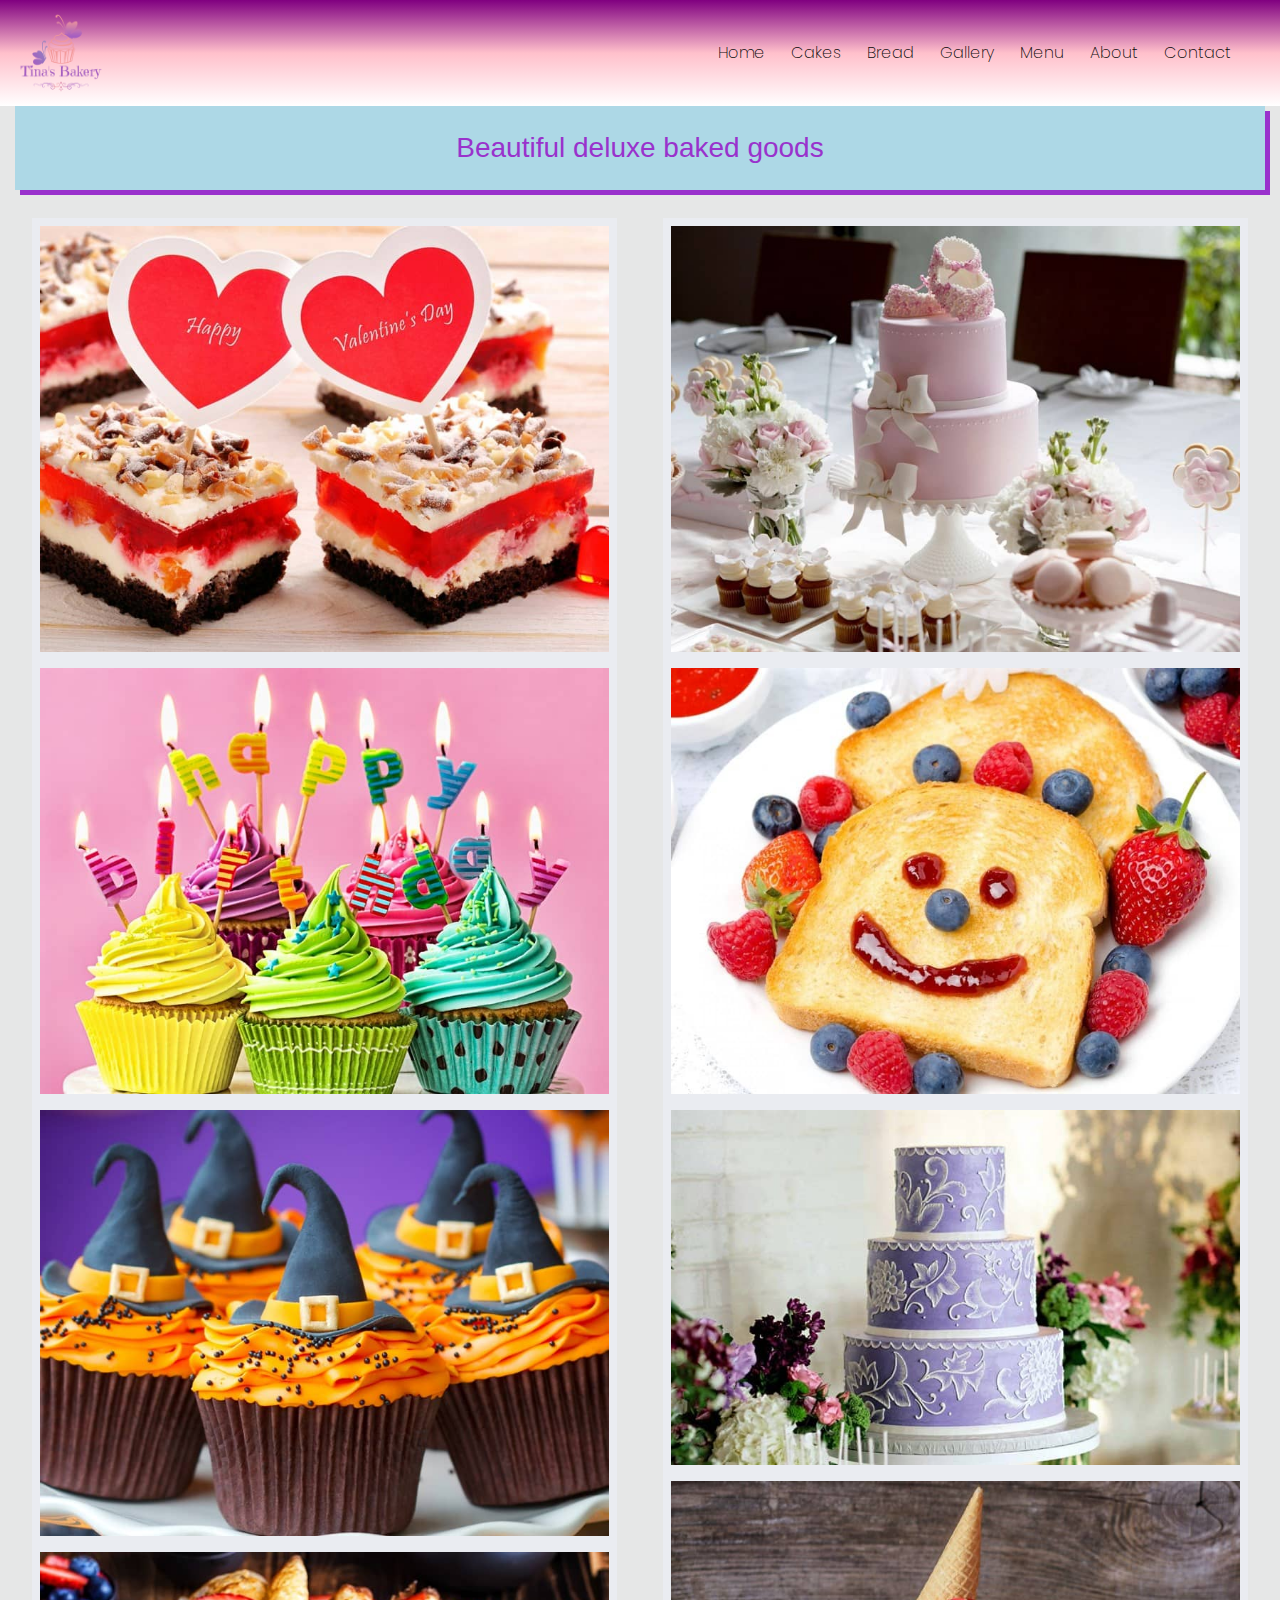
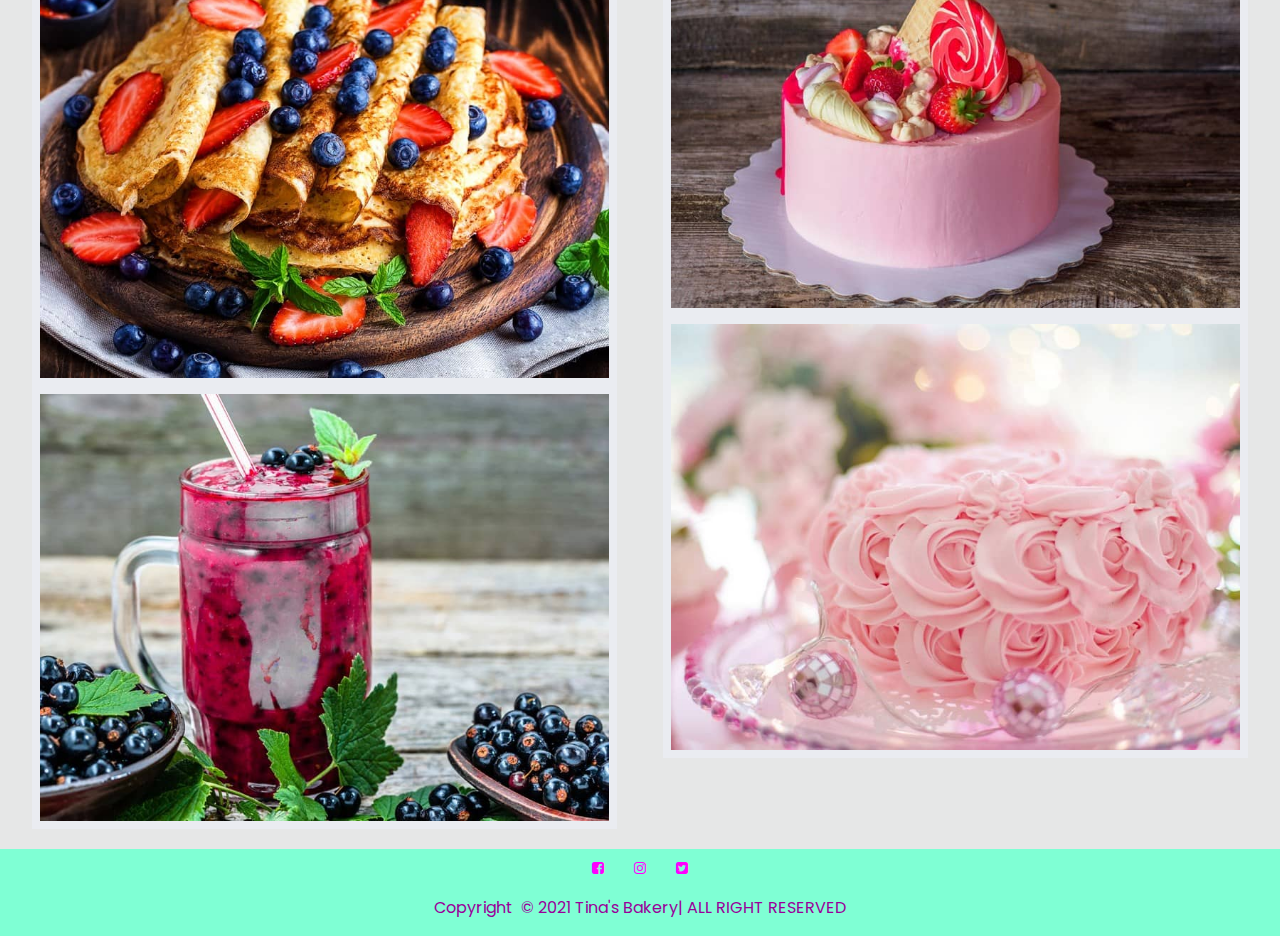
<file: gallery.html>
<!DOCTYPE html>
<html lang="en">

<head>
    <meta charset="UTF-8">
    <meta name="viewport" content="width=device-width, initial-scale=1.0">
    <link rel="stylesheet" href="https://stackpath.bootstrapcdn.com/bootstrap/4.2.1/css/bootstrap.min.css"
        type="text/css" />
    <link rel="stylesheet" href="https://stackpath.bootstrapcdn.com/font-awesome/4.7.0/css/font-awesome.min.css"
        type="text/css" />
    <link rel="icon" type="images/png" href="assets/images/Logo.png">
    <link rel="stylesheet" href="assets/css/style.css" />
    <script src="https://code.jquery.com/jquery-3.3.1.slim.min.js"></script>
    <script src="https://stackpath.bootstrapcdn.com/bootstrap/4.2.1/js/bootstrap.min.js"></script>
    <!--this is the title-->
    <title>Tina's Bakery</title>
</head>

<body>
    <!--Navbar with logo on the left and hamburger menu for all devices on the right-->
    <header>
        <div class="header">
            <div class="menu-bar">
                <nav class="navbar navbar-expand-lg navbar-light">
                    <img src="assets/images/Logo.png" alt="logo of the bakery" style="width: 90px; height: 90px;" />
                    <button class="navbar-toggler" type="button" data-toggle="collapse" data-target="#navbarNav"
                        aria-controls="navbarNav" aria-expanded="false" aria-label="Toggle navigation">
                        <i class="fa fa-bars"></i>
                    </button>
                    <div class="collapse navbar-collapse" id="navbarNav">
                        <ul class="navbar-nav ml-auto">
                            <li class="nav-item">
                                <a class="nav-link" href="index.html">Home</a>
                            </li>
                            <li class="nav-item">
                                <a class="nav-link" href="cakes.html">Cakes</a>
                            </li>
                            <li class="nav-item">
                                <a class="nav-link" href="bread.html">Bread</a>
                            </li>
                            <li class="nav-item">
                                <a class="nav-link" href="gallery.html">Gallery</a>
                            </li>
                            <li class="nav-item">
                                <a class="nav-link" href="assets/menu/Menu.pdf" target="_blank">Menu</a>
                            </li>
                            <li class="nav-item">
                                <a class="nav-link" href="about.html">About</a>
                            </li>
                            <li class="nav-item">
                                <a class="nav-link" href="contact.html">Contact</a>
                            </li>
                        </ul>
                    </div>
                </nav>
            </div>
        </div>
    </header>
    <!--Gallery images-->
    <section class="container-fluid">
        <h3 class="text-center">Beautiful deluxe baked goods</h3>
        <div id="photo">
            <img src="assets/images/cake211.jpg" alt="cake21"
                style="width: 95%; border: 8px solid rgb(234, 236, 241);" />
            <img src="assets/images/cake201.jpg" alt="cake20"
                style="width: 95%; border: 8px solid rgb(234, 236, 241);" />
            <img src="assets/images/cake191.jpg" alt="cake19"
                style="width: 95%; border: 8px solid rgb(234, 236, 241);" />
            <img src="assets/images/cake161.jpg" alt="cake16"
                style="width: 95%; border: 8px solid rgb(234, 236, 241)" />
            <img src="assets/images/cake151.jpg" alt="cake15"
                style="width: 95%; border: 8px solid rgb(234, 236, 241)" />
            <img src="assets/images/cake101.jpg" alt="cake10"
                style="width: 95%; border: 8px solid rgb(234, 236, 241);" />
            <img src="assets/images/cake111.jpg" alt="cake11"
                style="width: 95%; border: 8px solid rgb(234, 236, 241);" />
            <img src="assets/images/cake231.jpg" alt="cake23"
                style="width: 95%; border: 8px solid rgb(234, 236, 241);" />
            <img src="assets/images/cake121.jpg" alt="cake12"
                style="width: 95%; border: 8px solid rgb(234, 236, 241);" />
            <img src="assets/images/cake241.jpg" alt="cake24"
                style="width: 95%; border: 8px solid rgb(234, 236, 241);" />
        </div>
    </section>
    <!--Footer-social links and copyright-->
    <footer class="container-fluid">
        <div class="row">
            <div class="col text-center">
                <ul class="list-inline social-links">
                    <li class="list-inline-item">
                        <a rel="noreferrer" target="_blank" href="https://www.facebook.com/">
                            <i class="fa fa-facebook-square" aria-hidden="true"></i>
                            <span class="sr-only">Facebook</span>
                        </a>
                    </li>
                    <li class="list-inline-item">
                        <a rel="noreferrer" target="_blank" href="https://www.instagram.com/">
                            <i class="fa fa-instagram" aria-hidden="true"></i>
                            <span class="sr-only">Instagram</span>
                        </a>
                    </li>
                    <li class="list-inline-item">
                        <a rel="noreferrer" target="_blank" href="https://www.twitter.com/">
                            <i class="fa fa-twitter-square" aria-hidden="true"></i>
                            <span class="sr-only">Twitter</span>
                        </a>
                    </li>
                </ul>
            </div>
        </div>
        <div class="row">
            <div class="col text-center">
                <p>Copyright ­ &#169; 2021 Tina's Bakery| ALL RIGHT RESERVED</p>
            </div>
        </div>

    </footer>
</body>

</html>
</file>
<file: assets/css/style.css>
@import url('https://fonts.googleapis.com/css2?family=Poppins&display=swap');

/*-------------------Body*/

body {
    margin: 0 0px; 
    background-color: rgb(230, 231, 231);
    font-family: 'Poppins', Arial, sans-serif;
    font-size: 1rem;
    font-weight: 400;
    line-height: 1.5;
    color: #0a0a0a;
    text-align: left;

}
/*-----------------Header and Navbar*/

.menu-bar {
    background-image: linear-gradient(purple, pink, white);
}

.nav-link {
    font-size: 16px;
    margin: 5px;
    color: #0a0a0a!important;
    font-weight: 200;
}

.navbar-nav {
    text-align: right;
    margin-right: 20px;
}

.menu-bar .navbar-toggler {
    padding-right: 20px;
    outline: none!important;
    border: none!important;
}
.navbar .fa {
    color: #0a0a0a!important;
    font-size: 26px;
}

.nav-link:hover {
    font-weight: 400;
    background-color: #fff;
}

.navbar-brand img {
    width: 120px;
    margin-top: 5px;
    margin-left: 20px;
}

/*-------------------Headings*/

div.a {
    text-align: center;
    background-color: lightblue;
}

h3 {
    text-align: center;
    padding: 25px;
    font-family: 'Lucida Sans', 'Lucida Sans Regular', 'Lucida Grande', 'Lucida Sans Unicode', Geneva, Verdana, sans-serif;
    color: darkorchid;
    background-color: lightblue;

}

h2 , h4 {
    color: darkorchid;
}

h6 {
    color: darkorchid;
    
}

h3,br {
    box-shadow: 5px 5px;
}

h5 {
    color: #0000ff;
 
}
.inline-block a {
    text-align: center;
}
/*-------------------Images*/ 

img {
    display: block;
    margin-left: auto;
    margin-right: auto;
}

#photo {
  column-count: 2;
  padding: 20px;
  padding-left: 2px;
  padding-right: 2px;
 }
    
.img-fluid {
    width: 100%;
    height: auto;
}

.center {
  display: block;
  margin-left: auto;
  margin-right: auto;
  text-align: center;
}

.carousel-inner {
    display: block;
    margin-right: auto;
    margin-left: auto;
   max-height: 70vh;
}

/*-------------------Paragraph*/

p {
    font-family: "Poppins";
    text-align: center;
    text-transform: none;
    color: black;
}

.inline-block {
    text-align: center;
}


/*-------------------Container*/
.container {
    background-color: #ffccff;
}

/*-------------------Cards*/

.card {
    position: relative;
    display: block;
    flex-direction: column;
    width: 100%;
    margin: 25px;
    background-color: #ffccff;
    background-clip: border-box;
    border: 1px solid rgba(0,0,0,.125);
    border-radius: .15rem;
    padding: 3px;
    box-shadow: 0 8px 6px -5px rgb(0, 0, 0, 75%);
}
/*-------------------Button*/

.button {
  background-color: lightblue; 
  border: none;
  color: white;
  padding: 5px 10px;
  text-align: center;
  text-decoration: none;
  display: inline-block;
  font-size: 16px;
  margin: 4px 2px;
  transition-duration: 0.4s;
  cursor: pointer;
}

.button1 {
  background-color: white; 
  color: black; 
  border: 2px solid rgb(203, 227, 235);
}

.button1:hover {
  background-color: #cce6ff;
  color: white;
}
/*-------------------Table*/

th, td {
    padding: 5px;
    background-color: rgb(199, 225, 241);
    text-align: center;
}

 /*-------------------Forms*/

form {
    font-weight: normal; 
    background-color: rgb(237, 222, 241);
}

.btn-primary {
    color: black;
}
/*-------------------Footer*/

footer {
    background-color: aquamarine;
    position: relative;
}

footer p {
    color:  #990099;
}


/*-------------------Social links*/

.social-links li a i {
    width: 30px;
    height: 30px;
    padding: 12px 0;
    border-radius: 50%;
    font-size: 14px;
    color: #ff00ff;
}
</file>
